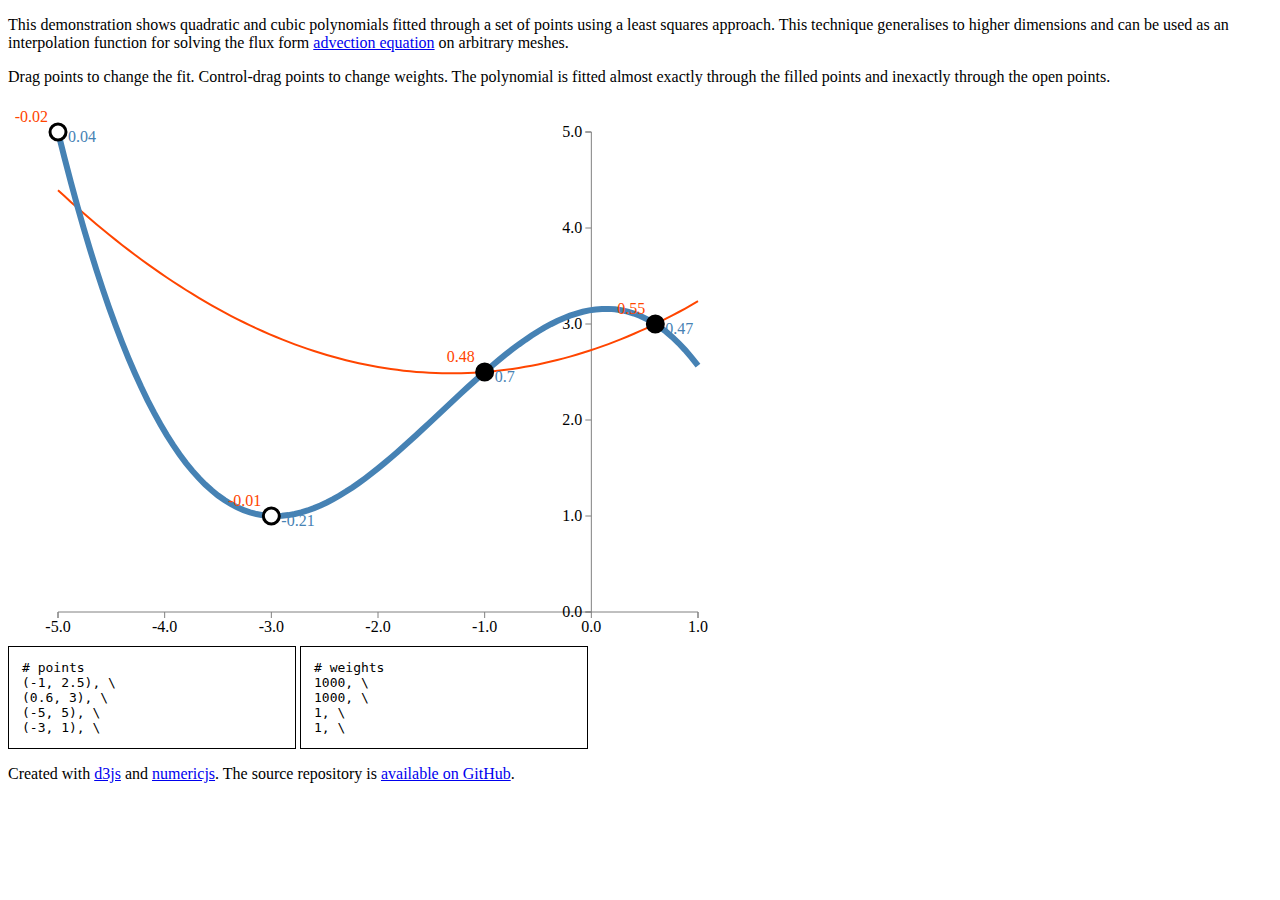
<file: index.html>
<!DOCTYPE html>
<html>
  <head>
    <link rel="stylesheet" href="css/polyFit.css"/>
    <script src="script/d3.v3.min.js" type="text/javascript"></script>
    <script src="script/numeric-1.2.6.min.js" type="text/javascript"></script>
    <script src="script/polyFit.js" type="text/javascript"></script>
  </head>
  <body>
<p>This demonstration shows quadratic and cubic polynomials fitted through a set of points using a least squares approach.  This technique generalises to higher dimensions and can be used as an interpolation function for solving the flux form <a href="https://en.wikipedia.org/wiki/Advection#The_advection_equation">advection equation</a> on arbitrary meshes.</p>

<p>Drag points to change the fit.  Control-drag points to change weights.  The polynomial is fitted almost exactly through the filled points and inexactly through the open points.</p>
<div id="graph"></div>
<div>
  <div id="pointdump"></div>
  <div id="weightdump"></div>
</div>
<p>Created with <a href="https://d3js.org/">d3js</a> and <a href="http://www.numericjs.com/">numericjs</a>.  The source repository is <a href="https://github.com/hertzsprung/polyvis">available on GitHub</a>.</p>
<script>
  var margin = {top: 30, right: 40, bottom: 30, left: 50};
  var width = 640;
  var height = 480;

  var stencil = [];
  stencil.push({x: -1, y: 2.5});
  stencil.push({x:  0.6, y: 3});
  stencil.push({x: -5, y: 5});
  stencil.push({x: -3, y: 1});

  var weights = [1e3, 1e3, 1, 1];

  var x = d3.scale.linear().domain([-5, 1]).range([0, width]);
  var y = d3.scale.linear().domain([0, 5]).range([height, 0]);

  var line = d3.svg.line()
    .x(function(d) { return x(d.x); })
    .y(function(d) { return y(d.y); });

  var graph = d3.select("#graph")
    .append("svg")
      .attr("width", width + margin.left + margin.right)
      .attr("height", height + margin.top + margin.bottom)
    .append("g")
      .attr("transform", "translate(" + margin.left + "," + margin.top + ")");

  var xAxis = d3.svg.axis().scale(x).tickValues([-5, -4, -3, -2, -1, 0, 1]);
  graph.append("g")
    .attr("class", "axis")
    .attr("transform", "translate(0," + height + ")")
    .call(xAxis);

  var yAxis = d3.svg.axis().scale(y).tickValues([0, 1, 2, 3, 4, 5]).orient("left");
  graph.append("g")
    .attr("class", "axis")
    .attr("transform", "translate(" + x(0) + ",0)")
    .call(yAxis);

  function dragmove(d) {
    var newX = x.invert(d3.event.x);
    var newY = y.invert(d3.event.y);
    var index = d3.select(this).attr("point-index");

    if (d3.event.sourceEvent.ctrlKey) {
      weights[index] = Math.max(1, Math.pow(10, newY));
    } else {
      stencil[index].x = newX;
      stencil[index].y = newY;
    }

    redraw();
  }

  function redraw() {
    var quadFit = fit(stencil, quadratic(), weights);
    var cubicFit = fit(stencil, cubic(), weights);

    graph.selectAll(".polynomial").remove();
    graph.append("path")
      .attr("class", "polynomial quad")        
      .attr("d", line(approximate(x.domain(), quadFit.polynomial))); 
    graph.append("path")
      .attr("class", "polynomial cubic")        
      .attr("d", line(approximate(x.domain(), cubicFit.polynomial))); 

    graph.selectAll("circle").remove();
    graph.selectAll(".coeff").remove();
    graph.selectAll("point").data(stencil).enter()
      .append("circle")
        .attr("point-index", function(d, i) { return i; })
        .attr("r", 8)
        .attr("class", function(d, i) { return i < 2 ? "central" : "peripheral"; })
        .attr("cx", function(d) { return x(d.x); })
        .attr("cy", function(d) { return y(d.y); })
        .style("cursor", "pointer")
        .call(drag);

    graph.selectAll("coeffs").data(stencil).enter()
      .append("text")
        .attr("class", "coeff cubic")
        .attr("x", function(d) { return x(d.x) + 10; })
        .attr("y", function(d) { return y(d.y) + 10; })
        .text(function(d, i) { return format(cubicFit.coefficients[i]); });

    graph.selectAll("coeffs").data(stencil).enter()
      .append("text")
        .attr("class", "coeff quad")
        .attr("x", function(d) { return x(d.x) - 10; })
        .attr("y", function(d) { return y(d.y) - 10; })
        .text(function(d, i) { return format(quadFit.coefficients[i]); });

    d3.select("#pointdump").selectAll("div").remove()
    d3.select("#pointdump").selectAll("point").data(stencil).enter()
      .append("div")
        .text(function(d) { return "(" + format(d.x) + ", " + format(d.y) + "), \\"; });

    d3.select("#weightdump").selectAll("div").remove()
    d3.select("#weightdump").selectAll("weight").data(weights).enter()
      .append("div")
        .text(function(d) { return format(d) + ", \\"; });
  }

  var drag = d3.behavior.drag()
    .on("drag", dragmove);

  redraw();
</script>
</body>
</html>
</file>
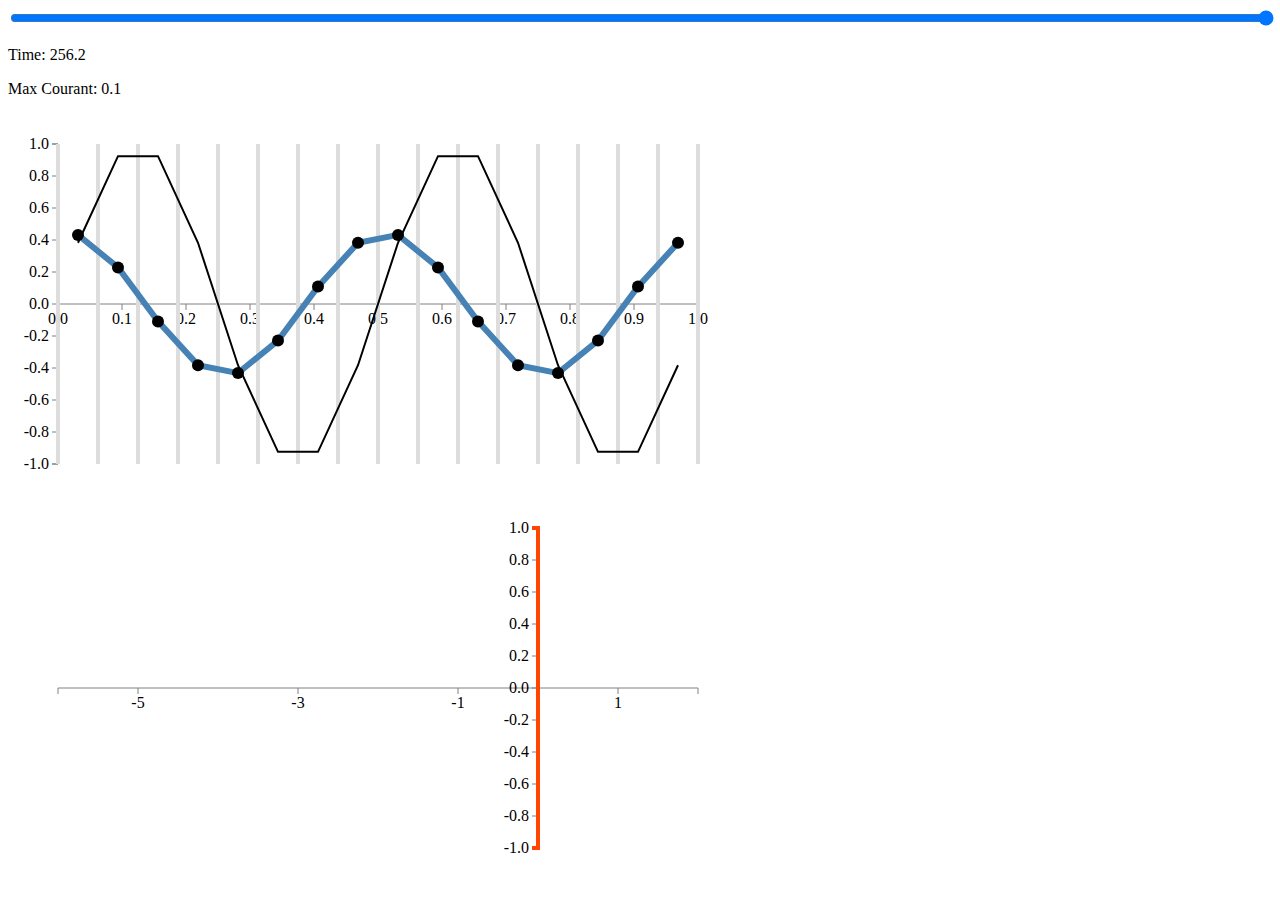
<file: advection.html>
<!DOCTYPE html>
<html>
  <head>
    <link rel="stylesheet" href="css/polyFit.css"/>
    <script src="script/d3.v3.min.js" type="text/javascript"></script>
    <script src="script/numeric-1.2.6.min.js" type="text/javascript"></script>
    <script src="script/polyFit.js" type="text/javascript"></script>
    <script src="script/advection.js" type="text/javascript"></script>
  </head>
  <body>
<input id="timeline" type="range" style="width: 100%"/>
<p>Time: <span id="timeline_value"></span></p>
<p>Max Courant: <span id="maxCo"></span></p>
<div id="advection"></div>
<div id="polynomial"></div>
<script>
  var margin = {top: 30, right: 40, bottom: 30, left: 50};
  var width = 640;
  var height = 320;

  var x = d3.scale.linear().domain([0, 1]).range([0, width]);
  var y = d3.scale.linear().domain([-1, 1]).range([height, 0]);

  var polyX = d3.scale.linear().domain([-6, 2]).range([0, width]);
  var polyY = d3.scale.linear().domain([-1, 1]).range([height, 0]);

  var line = d3.svg.line()
    .x(function(d) { return x(d.x); })
    .y(function(d) { return y(d.y); });

  var polyLine = d3.svg.line()
    .x(function(d) { return polyX(d.x); })
    .y(function(d) { return polyY(d.y); });

  var advection = d3.select("#advection")
    .append("svg")
      .attr("width", width + margin.left + margin.right)
      .attr("height", height + margin.top + margin.bottom)
    .append("g")
      .attr("transform", "translate(" + margin.left + "," + margin.top + ")");

  var xAxis = d3.svg.axis().scale(x).ticks(10);
  advection.append("g")
    .attr("class", "axis")
    .attr("transform", "translate(0," + y(0) + ")")
    .call(xAxis);

  var yAxis = d3.svg.axis().scale(y).ticks(10).orient("left");
  advection.append("g")
    .attr("class", "axis")
    .attr("transform", "translate(" + x(0) + ",0)")
    .call(yAxis);

  var polynomial = d3.select("#polynomial")
    .append("svg")
      .attr("width", width + margin.left + margin.right)
      .attr("height", height + margin.top + margin.bottom)
    .append("g")
      .attr("transform", "translate(" + margin.left + "," + margin.top + ")");

  var polyXaxis = d3.svg.axis().scale(polyX).tickValues([-5, -3, -1, 1]);
  polynomial.append("g")
    .attr("class", "axis")
    .attr("transform", "translate(0," + polyY(0) + ")")
    .call(polyXaxis);

  var polyYaxis = d3.svg.axis().scale(polyY).ticks(10).orient("left");
  polynomial.append("g")
    .attr("class", "axis current")
    .attr("transform", "translate(" + polyX(0) + ",0)")
    .call(polyYaxis);

  var currentPoint = null;
  var currentFace = null;

  function redraw(simulation, frame, name) {
    var T = simulation.frames[frame].T;

    advection.selectAll(".mesh").remove();
    advection.selectAll("faces").data(simulation.faces).enter()
      .append("line")
        .attr("class", function(d, i) { return i == currentFace ? "mesh current" : "mesh"; })
        .attr("face-index", function(d, i) { return i; })
        .attr("x1", function(d) { return x(d); })
        .attr("x2", function(d) { return x(d); })
        .attr("y1", 0)
        .attr("y2", height)
        .on("click", function() {
          var index = d3.select(this).attr("face-index");
          if (currentFace == index) {
            currentFace = null;
          } else {
            currentFace = index;
          }
          redraw(simulation, frame, name);
        });

    advection.select(".initial").remove();
    advection.append("path")
      .attr("class", "initial")
      .attr("d", line(simulation.frames[0].T)); 

    advection.selectAll("." + name).remove();
    advection.append("path")
      .attr("class", name)
      .attr("d", line(T)); 

    advection.selectAll(".advectionPoint").remove();
    advection.selectAll("point").data(T).enter()
      .append("circle")
        .attr("class", function(d, i) { return i == currentPoint ? "advectionPoint current" : "advectionPoint"; })
        .attr("point-index", function(d, i) { return i; })
        .attr("r", 6)
        .attr("cx", function(d) { return x(d.x); })
        .attr("cy", function(d) { return y(d.y); })
        .on("click", function() {
          var index = d3.select(this).attr("point-index");
          if (currentPoint == index) {
            currentPoint = null;
          } else {
            currentPoint = index;
          }
          redraw(simulation, frame, name);
        });

    d3.select("#timeline_value")
      .text(format(simulation.frames[frame].t));

    d3.select("#maxCo")
      .text(simulation.maxCourant);

    d3.select("#timeline")
      .attr("min", "0")
      .attr("max", simulation.frames.length-1)
      .attr("value", frame)
      .on("input", function() {
        redraw(simulation, this.value, name);
      });

    redrawPolynomialIfNeeded(currentPoint, currentFace, T);
  }

  function redrawPolynomialIfNeeded(point, face, T) {
    if (point != null && face != null) {
      face = parseInt(face);
      point = parseInt(point);
      if (face == point) {
        redrawPolynomial(T[point].fluxL, 1);
      } else if (face == point+1) {
        redrawPolynomial(T[point].fluxR, 0);
      } else {
        clearPolynomial();
      }
    }
  }

  function clearPolynomial() {
    polynomial.selectAll(".polynomial").remove();
    polynomial.selectAll(".polynomialPoint").remove();
    polynomial.selectAll(".coeff").remove();
  }

  function redrawPolynomial(flux, currentPointIndex) {
    clearPolynomial();
    polynomial.append("path")
      .attr("class", "polynomial cubic")        
      .attr("d", polyLine(approximate(polyX.domain(), flux.polynomial))); 

    polynomial.selectAll("point").data(flux.stencil).enter()
      .append("circle")
        .attr("class", function(d, i) { return i == currentPointIndex ? "polynomialPoint current" : "polynomialPoint"; })
        .attr("r", 6)
        .attr("cx", function(d) { return polyX(d.x); })
        .attr("cy", function(d) { return polyY(d.y); })

    polynomial.selectAll("coeffs").data(flux.stencil).enter()
      .append("text")
        .attr("class", "coeff cubic")
        .attr("x", function(d) { return polyX(d.x) + 10; })
        .attr("y", function(d) { return polyY(d.y) + 10; })
        .text(function(d, i) { return format(flux.coefficients[i]); });
  }

  var simulation = uniformDomain(1, 16);
//  simulation.faces[5] -= 0.055;
//  simulation.faces[3] += 0.055;
//  simulation.faces[6] += 0.055;
  simulation = sineWave(simulation, 2);

  simulation = simulate(simulation, cubic(), 256, 0.2, 1/32);

  redraw(simulation, simulation.frames.length - 1, "cubic");
</script>
</body>
</html>
</file>
<file: css/polyFit.css>
.axis path,
.axis line {
	stroke: grey;
	stroke-width: 1;
	fill: none;
}

line.mesh {
	stroke: #ddd;
	stroke-width: 4;
	fill: none;
}

path.cubic, path.quad, path.initial, path.advected {
	stroke-width: 2;
	fill: none;
}

path.initial {
	stroke: black;
	stroke-width: 2;
}

path.advected {
	stroke: steelblue;
}

path.cubic {
	stroke: steelblue;
	stroke-width: 6;
}

text.cubic {
	fill: steelblue;
}

path.quad {
	stroke: orangered;
}

text.quad {
	fill: orangered;
	text-anchor: end;
}

circle.current {
	fill: orangered;
	stroke: orangered;
	stroke-width: 4;
}

line.current,
.current path {
	stroke: orangered;
	stroke-width: 4;
}

.central {
	fill: black;
	stroke: black;
	stroke-width: 3;
}

.peripheral {
	fill: white;
	stroke: black;
	stroke-width: 3;
}

#pointdump,
#weightdump {
	font-family: monospace;
	display: inline-block;
	border: 1px black solid;
	padding: 1em;
	width: 20em;
}

#pointdump:before {
	content: "# points";
}

#weightdump:before {
	content: "# weights";
}
</file>
